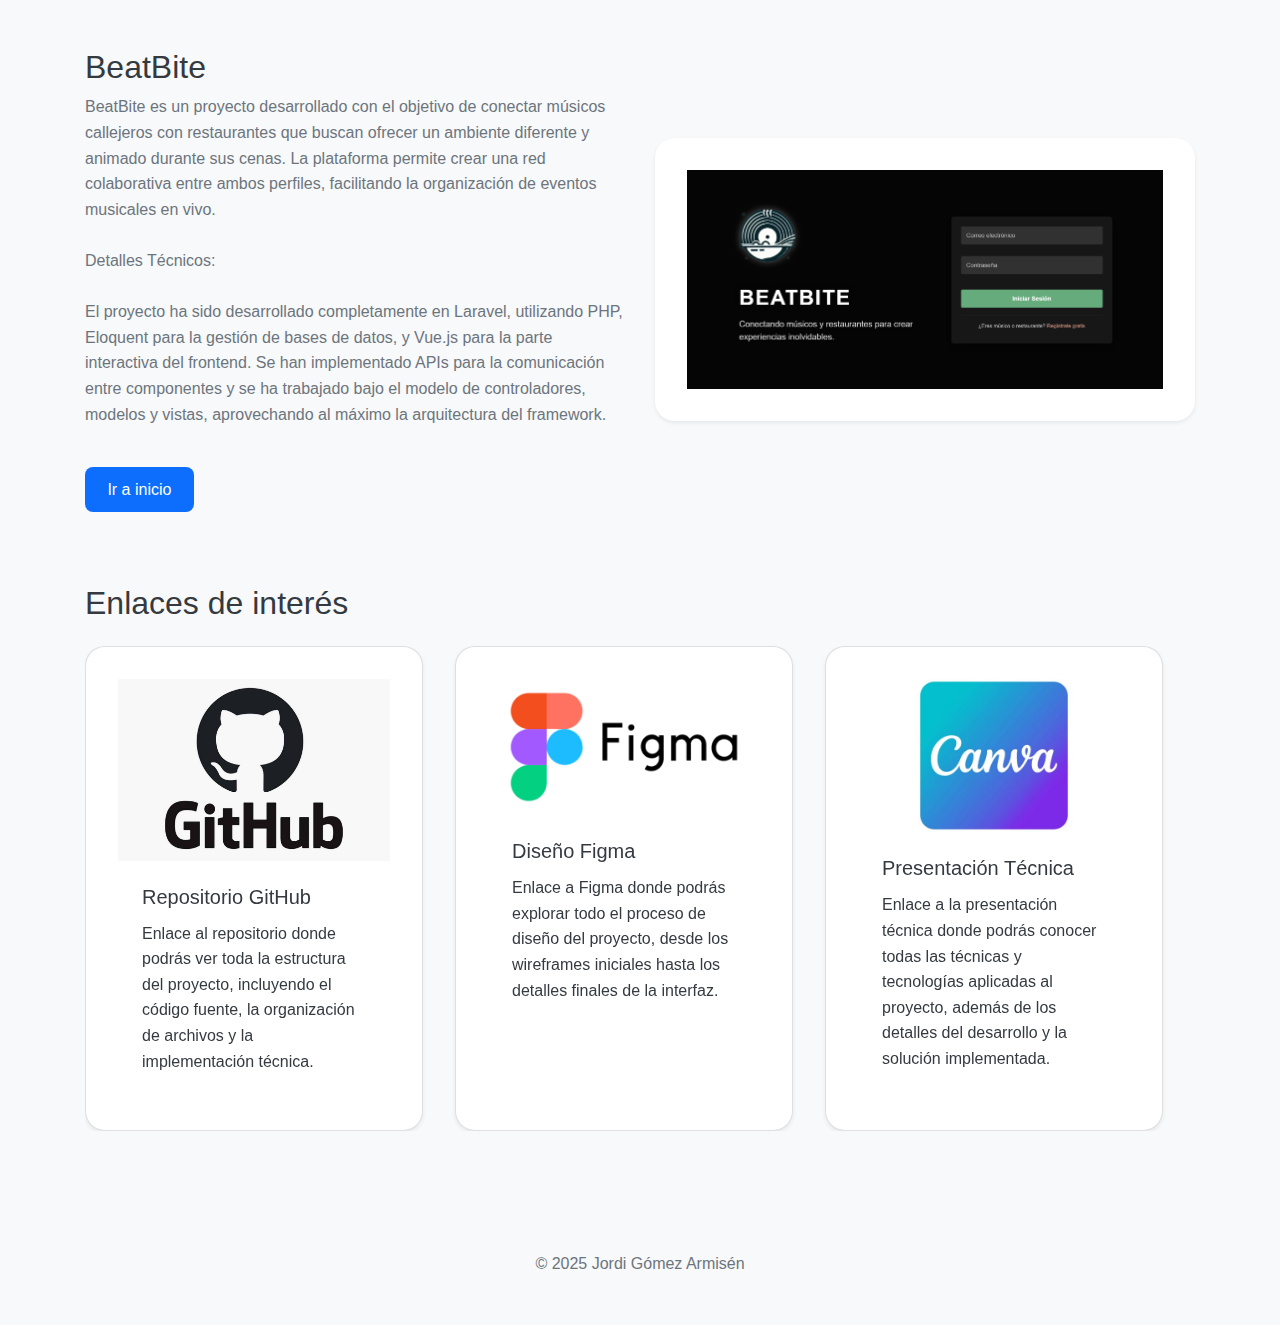
<file: beat.html>
<!DOCTYPE html>
<html lang="es">
<head>
  <meta charset="UTF-8">
  <meta name="viewport" content="width=device-width, initial-scale=1.0">
  <title>Jordi</title>
  <!-- Bootstrap CSS -->
  <link rel="stylesheet" href="https://stackpath.bootstrapcdn.com/bootstrap/4.5.2/css/bootstrap.min.css">
  <!-- Tu CSS personalizado -->
  <link rel="stylesheet" href="styles.css">
</head>

<body class="bg-light text-dark">
 <section class="container my-5">
  <div class="row align-items-center g-4">
    <div class="col-lg-6">
      <h2 class="fw-semibold text-dark-emphasis">BeatBite</h2>
      <p class="text-secondary">
      BeatBite es un proyecto desarrollado con el objetivo de conectar músicos callejeros 
      con restaurantes que buscan ofrecer un ambiente diferente y animado durante sus cenas.
       La plataforma permite crear una red colaborativa entre ambos perfiles, facilitando la 
       organización de eventos musicales en vivo. <br> <br>

Detalles Técnicos: <br><br>

El proyecto ha sido desarrollado completamente en Laravel, utilizando PHP,
 Eloquent para la gestión de bases de datos, y Vue.js para la parte interactiva del frontend. 
 Se han implementado APIs para la comunicación entre componentes y se ha trabajado bajo el 
 modelo de controladores, modelos y vistas, aprovechando al máximo 
 la arquitectura del framework.</p>

 <!-- Botón Ir a Inicio -->
<a href="/index.html" 
   style="display: inline-block; margin-top: 1.5rem; padding: 0.6rem 1.4rem; background-color: #0d6efd; color: white; border-radius: 0.5rem; text-decoration: none; font-weight: 500; transition: background-color 0.3s ease;">
  Ir a inicio
</a>


      
    </div>

    <div class="col-lg-6">
      <div class="card shadow-sm border-0 bg-white bg-opacity-75 backdrop-blur rounded-4 overflow-hidden">
        
   <img src="/img/melodia.png" class="img-fluid w-100" alt="Imagen del proyecto" style="object-fit: cover;">

</video>

      </div>
    </div>
  </div>
</section>


 
 <section class="container my-5 py-4">
  <h2 class="section-title mb-4">Enlaces de interés</h2>

  <div class="position-relative">
    <div id="carousel-wrapper" class="d-flex overflow-hidden">
      <div id="card-track" class="d-flex transition" style="gap: 2rem;">

        <!-- GitHub -->
        <a href="https://github.com/mplanse/melodiaconectada.git" target="_blank" class="text-decoration-none text-dark" style="width: 100%; max-width: 32%;">
          <div class="card flex-shrink-0 bg-white bg-opacity-75 backdrop-blur rounded-4 shadow-sm overflow-hidden h-100">
            <img src="/img/git.jpg" class="img-fluid w-100" alt="Imagen del proyecto" style="object-fit: cover;">
            <div class="p-4">
              <h5 class="card-title">Repositorio GitHub</h5>
              <p class="card-text">Enlace al repositorio donde podrás ver toda la estructura del proyecto, incluyendo el código fuente, la organización de archivos y la implementación técnica.</p>
            </div>
          </div>
        </a>

        <!-- Figma -->
        <a href="https://www.figma.com/design/njJA2fySDJ1ur6HgLIJFB0/BeatBite?t=7xunqDI9cNJVa3TJ-1" target="_blank" class="text-decoration-none text-dark" style="width: 100%; max-width: 32%;">
          <div class="card flex-shrink-0 bg-white bg-opacity-75 backdrop-blur rounded-4 shadow-sm overflow-hidden h-100">
            <img src="/img/figma.png" class="img-fluid w-100" alt="Imagen del proyecto" style="object-fit: cover;">
            <div class="p-4">
              <h5 class="card-title">Diseño Figma</h5>
              <p class="card-text">Enlace a Figma donde podrás explorar todo el proceso de diseño del proyecto, desde los wireframes iniciales hasta los detalles finales de la interfaz.</p>
            </div>
          </div>
        </a>

        <!-- Canva -->
        <a href="https://www.canva.com/design/DAGjULHabpQ/2M34TwV2PF6UmAlKhnCeOA/edit?utm_content=DAGjULHabpQ&utm_campaign=designshare&utm_medium=link2&utm_source=sharebutton" target="_blank" class="text-decoration-none text-dark" style="width: 100%; max-width: 32%;">
          <div class="card flex-shrink-0 bg-white bg-opacity-75 backdrop-blur rounded-4 shadow-sm overflow-hidden h-100">
            <img src="/img/canva.jpg" class="img-fluid w-100" alt="Imagen del proyecto" style="object-fit: cover;">
            <div class="p-4">
              <h5 class="card-title">Presentación Técnica</h5>
              <p class="card-text">Enlace a la presentación técnica donde podrás conocer todas las técnicas y tecnologías aplicadas al proyecto, además de los detalles del desarrollo y la solución implementada.</p>
            </div>
          </div>
        </a>

        
</section>





  <footer class="text-center text-muted py-5">
    &copy; 2025 Jordi Gómez Armisén 
  </footer>

  <!-- Bootstrap JS (opcional) -->
  <script src="https://code.jquery.com/jquery-3.5.1.slim.min.js"></script>
  <script src="https://cdn.jsdelivr.net/npm/bootstrap@4.5.2/dist/js/bootstrap.bundle.min.js"></script>

  <!-- Tu JS personalizado -->

</body>
</html>
</file>
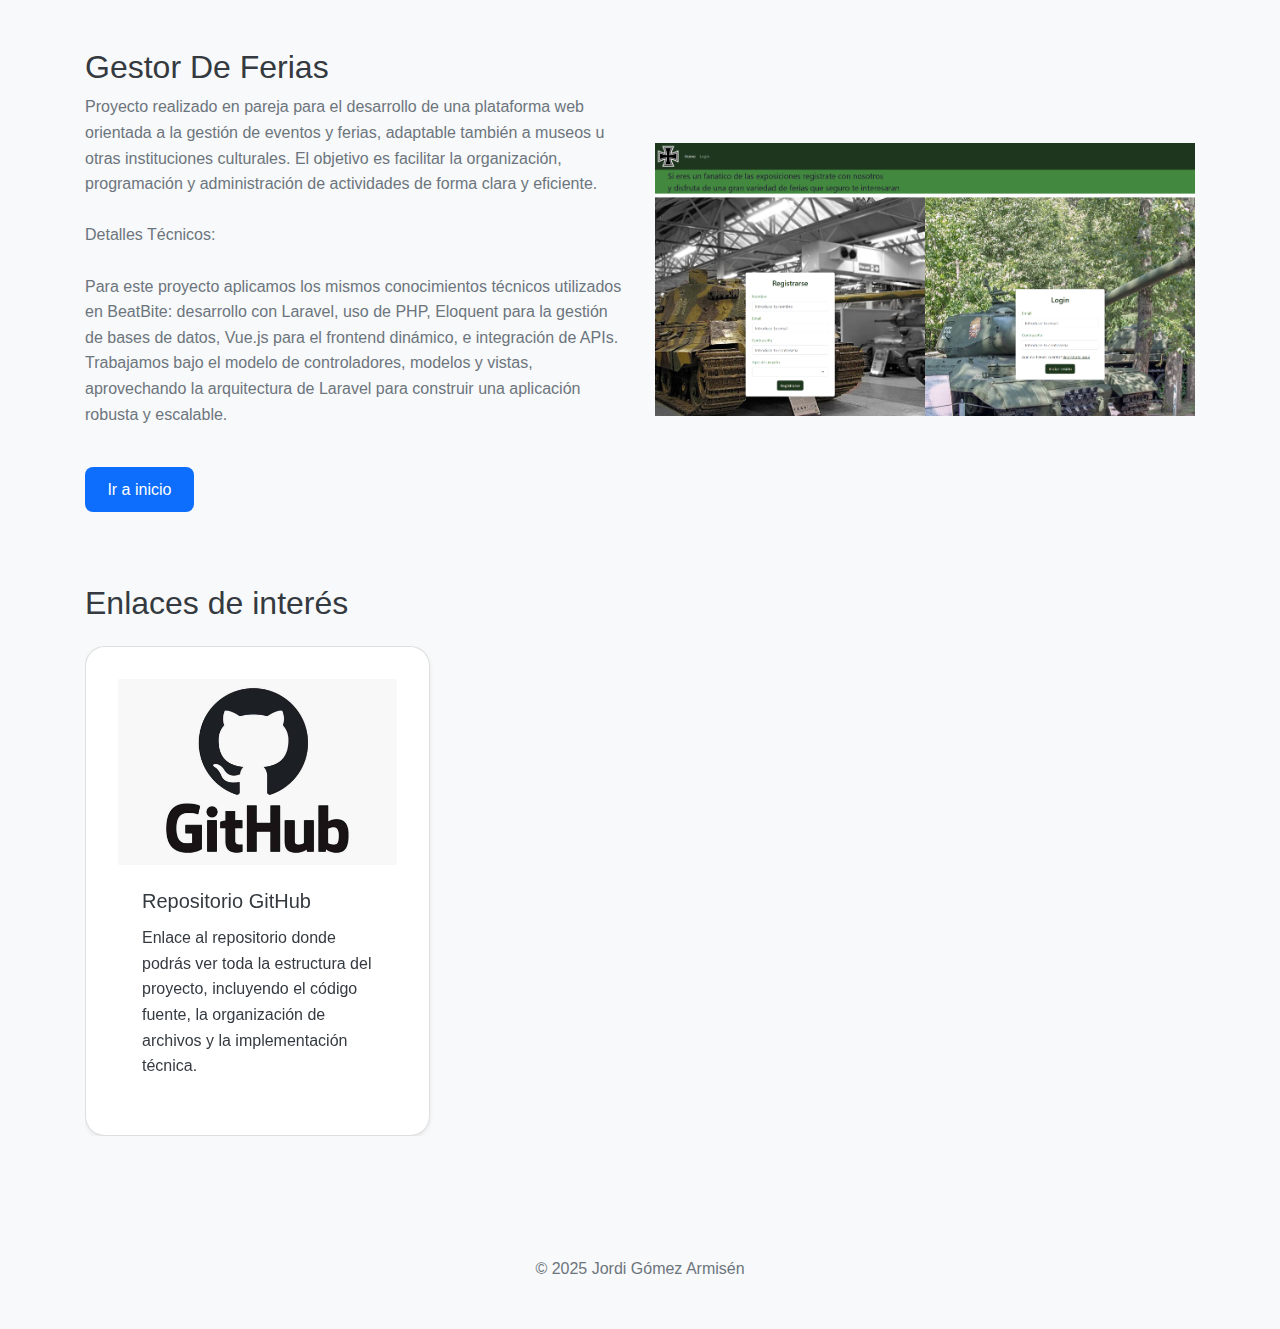
<file: ferias.html>
<!DOCTYPE html>
<html lang="es">
<head>
  <meta charset="UTF-8">
  <meta name="viewport" content="width=device-width, initial-scale=1.0">
  <title>Jordi</title>
  <!-- Bootstrap CSS -->
  <link rel="stylesheet" href="https://stackpath.bootstrapcdn.com/bootstrap/4.5.2/css/bootstrap.min.css">
  <!-- Tu CSS personalizado -->
  <link rel="stylesheet" href="styles.css">
</head>

<body class="bg-light text-dark">
 <section class="container my-5">
  <div class="row align-items-center g-4">
    <div class="col-lg-6">
      <h2 class="fw-semibold text-dark-emphasis">Gestor De Ferias</h2>
      <p class="text-secondary">
       Proyecto realizado en pareja para el desarrollo de una plataforma web orientada a la gestión de eventos y ferias, adaptable también a museos u otras instituciones culturales. El objetivo es facilitar la organización, programación y administración de actividades de forma clara y eficiente. <br><br>

Detalles Técnicos: <br><br>

Para este proyecto aplicamos los mismos conocimientos técnicos utilizados en BeatBite: desarrollo con Laravel,
 uso de PHP, Eloquent para la gestión de bases de datos, Vue.js para el frontend dinámico, e integración de APIs.
  Trabajamos bajo el modelo de controladores, modelos y vistas, aprovechando la arquitectura de Laravel para construir una aplicación robusta y escalable.</p>

   <!-- Botón Ir a Inicio -->
<a href="/index.html" 
   style="display: inline-block; margin-top: 1.5rem; padding: 0.6rem 1.4rem; background-color: #0d6efd; color: white; border-radius: 0.5rem; text-decoration: none; font-weight: 500; transition: background-color 0.3s ease;">
  Ir a inicio
</a>

      
    </div>

    <div class="col-lg-6">
      <img src="/img/ivi.png" class="img-fluid w-100" alt="Imagen del proyecto" style="object-fit: cover;">

      </div>
    </div>
  </div>
</section>


 
 <section class="container my-5 py-4">
  <h2 class="section-title mb-4">Enlaces de interés</h2>

  <div class="position-relative">
    <div id="carousel-wrapper" class="d-flex overflow-hidden">
      <div id="card-track" class="d-flex transition" style="gap: 2rem;">

        <!-- GitHub -->
        <a href="https://github.com/Cleo079/Intermodular-JI.git" target="_blank" class="text-decoration-none text-dark" style="width: 100%; max-width: 32%;">
          <div class="card flex-shrink-0 bg-white bg-opacity-75 backdrop-blur rounded-4 shadow-sm overflow-hidden h-100">
            <img src="/img/git.jpg" class="img-fluid w-100" alt="Imagen del proyecto" style="object-fit: cover;">
            <div class="p-4">
              <h5 class="card-title">Repositorio GitHub</h5>
              <p class="card-text">Enlace al repositorio donde podrás ver toda la estructura del proyecto, incluyendo el código fuente, la organización de archivos y la implementación técnica.</p>
            </div>
          </div>
        </a>

       
        
</section>





  <footer class="text-center text-muted py-5">
    &copy; 2025 Jordi Gómez Armisén 
  </footer>

  <!-- Bootstrap JS (opcional) -->
  <script src="https://code.jquery.com/jquery-3.5.1.slim.min.js"></script>
  <script src="https://cdn.jsdelivr.net/npm/bootstrap@4.5.2/dist/js/bootstrap.bundle.min.js"></script>

  <!-- Tu JS personalizado -->

</body>
</html>
</file>
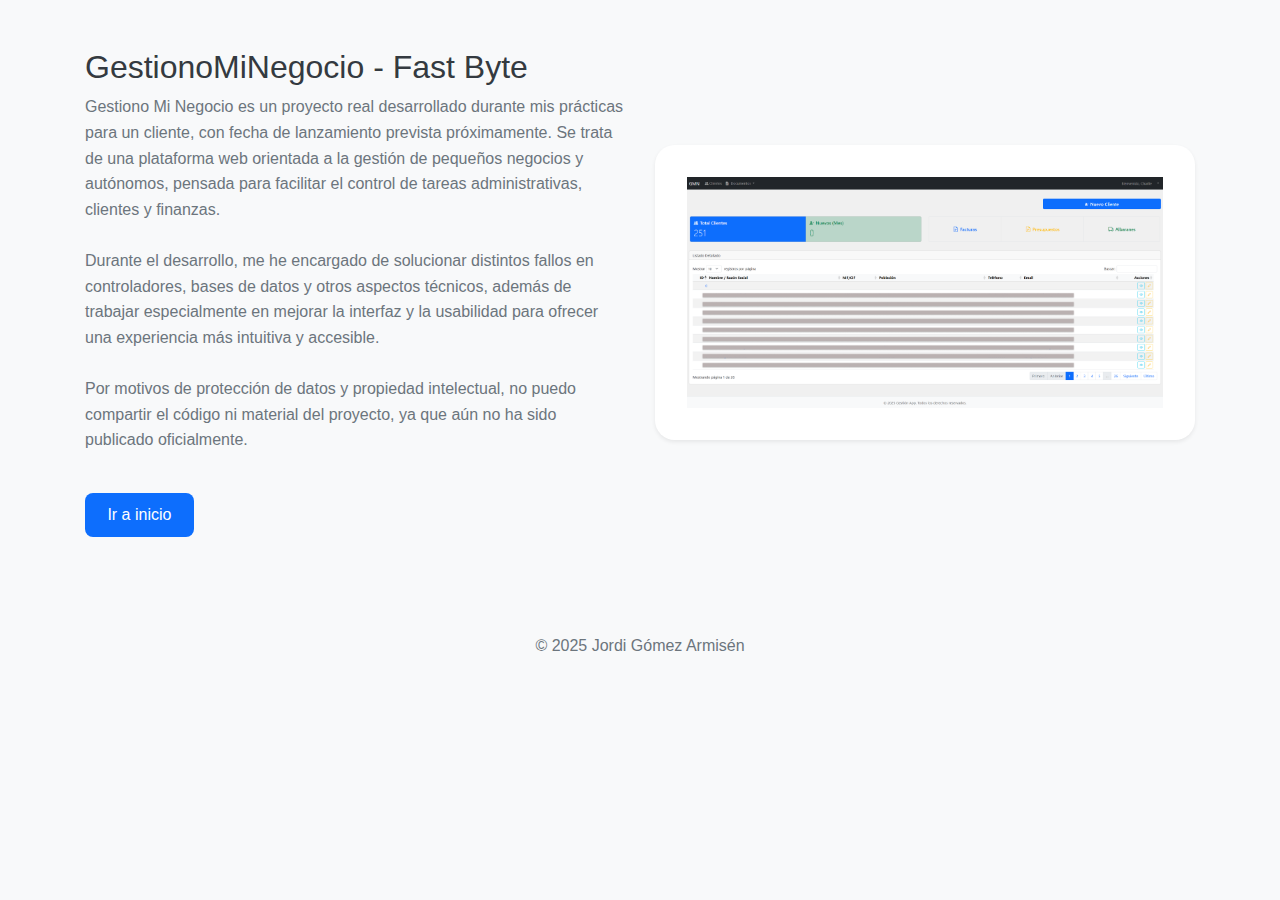
<file: minegocio.html>
<!DOCTYPE html>
<html lang="es">
<head>
  <meta charset="UTF-8">
  <meta name="viewport" content="width=device-width, initial-scale=1.0">
  <title>Jordi</title>
  <!-- Bootstrap CSS -->
  <link rel="stylesheet" href="https://stackpath.bootstrapcdn.com/bootstrap/4.5.2/css/bootstrap.min.css">
  <!-- Tu CSS personalizado -->
  <link rel="stylesheet" href="styles.css">
</head>

<body class="bg-light text-dark">
 <section class="container my-5">
  <div class="row align-items-center g-4">
    <div class="col-lg-6">
      <h2 class="fw-semibold text-dark-emphasis">GestionoMiNegocio - Fast Byte</h2>
      <p class="text-secondary">
       Gestiono Mi Negocio es un proyecto real desarrollado durante mis prácticas para un cliente, con fecha de lanzamiento prevista próximamente. Se trata de una plataforma web orientada a la gestión de pequeños negocios y autónomos, pensada para facilitar el control de tareas administrativas, clientes y finanzas.

<br><br>Durante el desarrollo, me he encargado de solucionar distintos fallos en controladores, bases de datos y otros aspectos técnicos, además de trabajar especialmente en mejorar la interfaz y la usabilidad para ofrecer una experiencia más intuitiva y accesible.

<br><br>Por motivos de protección de datos y propiedad intelectual, no puedo compartir el código ni material del proyecto, ya que aún no ha sido publicado oficialmente.
      </p>

       <!-- Botón Ir a Inicio -->
<a href="/index.html" 
   style="display: inline-block; margin-top: 1.5rem; padding: 0.6rem 1.4rem; background-color: #0d6efd; color: white; border-radius: 0.5rem; text-decoration: none; font-weight: 500; transition: background-color 0.3s ease;">
  Ir a inicio
</a>
      
    </div>

    <div class="col-lg-6">
      <div class="card shadow-sm border-0 bg-white bg-opacity-75 backdrop-blur rounded-4 overflow-hidden">
        <img src="/img/Frame 2.png" class="img-fluid w-100" alt="Imagen del proyecto" style="object-fit: cover;">

      </div>
    </div>
  </div>
</section>


 






  <footer class="text-center text-muted py-5">
    &copy; 2025 Jordi Gómez Armisén 
  </footer>

  <!-- Bootstrap JS (opcional) -->
  <script src="https://code.jquery.com/jquery-3.5.1.slim.min.js"></script>
  <script src="https://cdn.jsdelivr.net/npm/bootstrap@4.5.2/dist/js/bootstrap.bundle.min.js"></script>

  <!-- Tu JS personalizado -->

</body>
</html>
</file>
<file: styles.css>
body {
      margin: 0;
      padding: 0;
      font-family: -apple-system, BlinkMacSystemFont, 'San Francisco', 'Helvetica Neue', sans-serif;
      background-color: #f8f8f8;
      color: #1d1d1f;
      line-height: 1.6;
    }

    header {
      height: 100vh;
      display: flex;
      align-items: center;
      justify-content: center;
      background: linear-gradient(135deg, #dce1e6, #f5f7fa);
      text-align: center;
    }

    .hero h1 {
      font-size: 3.5rem;
      font-weight: 600;
      background: linear-gradient(90deg, #111, #777);
      -webkit-background-clip: text;
      -webkit-text-fill-color: transparent;
      margin: 0;
    }

    .backdrop-blur {
  backdrop-filter: blur(16px);
  -webkit-backdrop-filter: blur(16px);
}

.transition {
  transition: transform 0.4s ease;
}


    .hero p {
      font-size: 1.2rem;
      margin-top: 1rem;
      color: #4c4c4e;
    }

    .section {
      max-width: 1000px;
      margin: 6rem auto;
      padding: 0 2rem;
    }

    .card {
      background: rgba(255, 255, 255, 0.6);
      backdrop-filter: blur(16px);
      border-radius: 20px;
      box-shadow: 0 8px 20px rgba(0,0,0,0.1);
      padding: 2rem;
      transition: transform 0.3s ease;
    }

    .card:hover {
      transform: translateY(-8px);
    }

    .grid {
      display: grid;
      grid-template-columns: repeat(auto-fit, minmax(280px, 1fr));
      gap: 2rem;
    }

    footer {
      text-align: center;
      padding: 4rem 2rem;
      color: #8e8e93;
    }


    .slider {
  background: white;
  padding: 2rem 0;
  overflow: hidden;
  position: relative;
  width: 100%;
}

.slider::before,
.slider::after {
  content: "";
  position: absolute;
  width: 200px;
  height: 100%;
  z-index: 2;
}

.slider::before {
  left: 0;
  top: 0;
  background: linear-gradient(to right, white 0%, transparent 100%);
}

.slider::after {
  right: 0;
  top: 0;
  background: linear-gradient(to left, white 0%, transparent 100%);
}

.slide-track {
  display: flex;
  animation: scroll 40s linear infinite;
  width: calc(250px * 28); /* Ajustado al número de logos * 2 */
}

.slide {
  height: 100px;
  width: 250px;
  display: flex;
  align-items: center;
  justify-content: center;
}

@keyframes scroll {
  0% {
    transform: translateX(0);
  }
  100% {
    transform: translateX(calc(-250px * 14));
  }
}

#card-track {
  padding-right: 2rem; /* o 3rem si aún se ve cortada */
}

#carousel-wrapper {
  scroll-padding-right: 3rem;
}


/* Estilo exclusivo para las tarjetas de enlaces de interés */
.enlace-interes-card {
  width: 100%;
  max-width: 32%;
  background-color: rgba(255, 255, 255, 0.75);
  backdrop-filter: blur(6px);
  border-radius: 1.25rem;
  overflow: hidden;
  box-shadow: 0 4px 12px rgba(0, 0, 0, 0.05);
  transition: transform 0.3s ease, box-shadow 0.3s ease;
  cursor: pointer;
}

.enlace-interes-card:hover {
  transform: translateY(-5px);
  box-shadow: 0 10px 25px rgba(0, 0, 0, 0.15);
}

.enlace-interes-card img {
  object-fit: cover;
  height: 200px;
  width: 100%;
}
</file>
